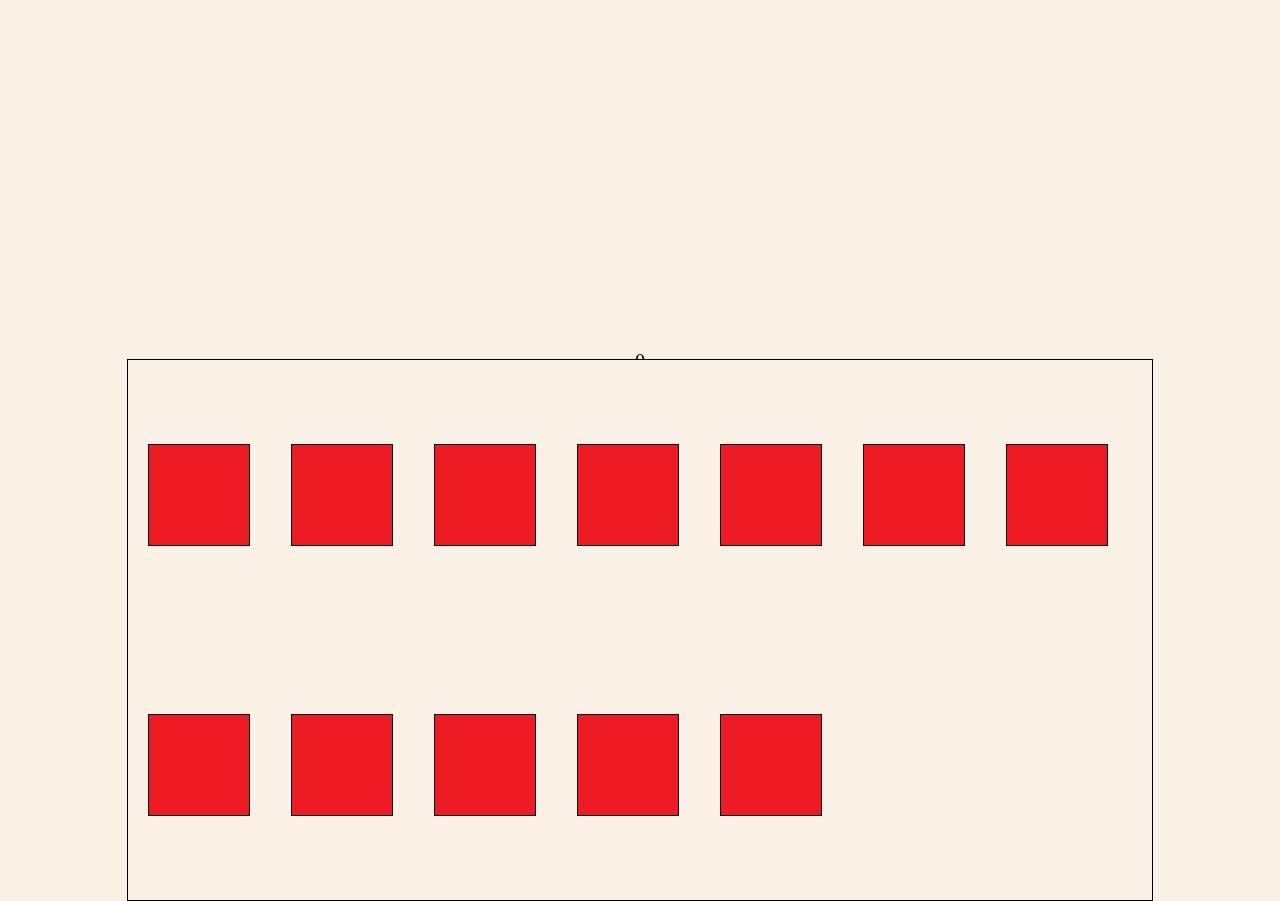
<file: Day-10/index.html>
<!DOCTYPE html>
<html lang="en">
<head>
    <meta charset="UTF-8">
    <meta http-equiv="X-UA-Compatible" content="IE=edge">
    <meta name="viewport" content="width=device-width, initial-scale=1.0">
    <link rel="stylesheet" href="./style.css">
    <title>Document</title>
</head>
<body>
    <div id="scoring">test</div>
    <div id="box"></div>

    <script src="./app.js"></script>
</body>
</html>
</file>
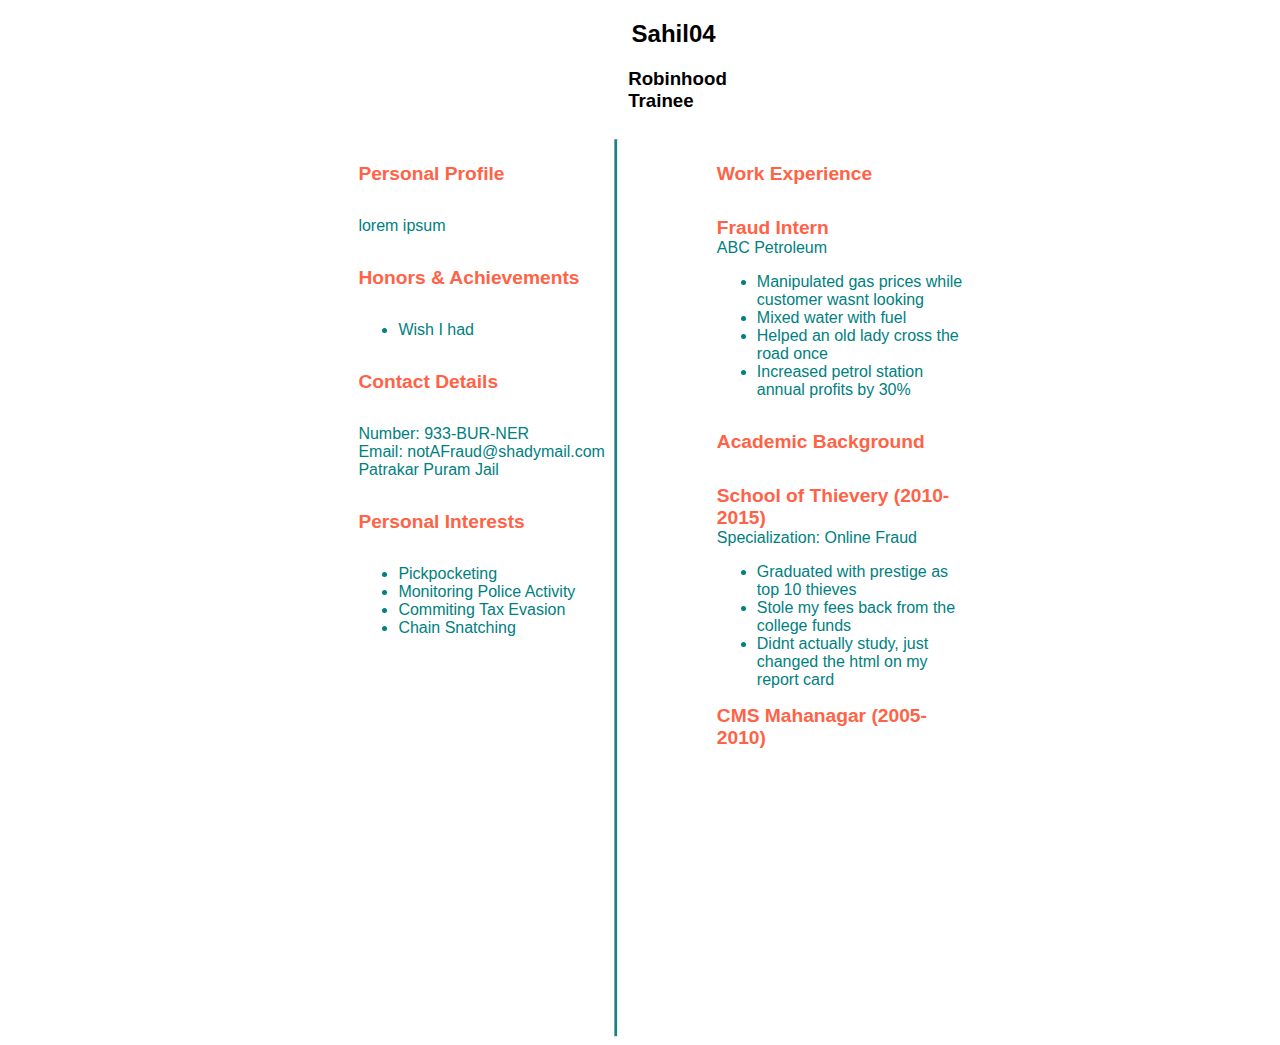
<file: Day-3/index.html>
<!DOCTYPE html>
<html lang="en">
<head>
    <meta charset="UTF-8">
    <meta http-equiv="X-UA-Compatible" content="IE=edge">
    <meta name="viewport" content="width=device-width, initial-scale=1.0">
    <link rel="stylesheet" href="style.css">
    <title>Document</title>

</head>
<body >
    <div id="title">
      <h2 id="heading">Sahil04</h2>
      <h3 id="subheading">Robinhood Trainee</h3>
    </div>
    <div id="container">

      <div id="left-bar">

        <div class="sections">
          <h5 class="categories">Personal Profile</h5>
          <p class="details"> lorem ipsum </p>
        </div>
          
        <div class="sections">
          <h5 class="categories"> Honors & Achievements </h5>
          <p class="details"> <ul><li>Wish I had </li></ul> </p>
        </div>
        
        <div class="sections">
          <h5 class="categories"> Contact Details </h5>
          <p class="details"> Number: 933-BUR-NER <br> 
            Email: notAFraud@shadymail.com<br>
            Patrakar Puram Jail </p>
        </div>
    
        <div class="sections">
          <h5 class="categories"> Personal Interests </h5>
          <p class="details"> <ul>
            <li>Pickpocketing</li>
            <li>Monitoring Police Activity</li>
            <li>Commiting Tax Evasion</li>
            <li>Chain Snatching</li>
          </ul></p>
        </div>

      </div>

    <hr class="vertical-bar">
    <div id= "right-bar">
      <div class="sections">
        <h5 class="categories">Work Experience</h5>
        <p class="details">
          <span class="categories">Fraud Intern</span> <br>
          <span class="project_title"> ABC Petroleum </span><br>
          <ul>
            <li> Manipulated gas prices while customer wasnt looking</li>
            <li> Mixed water with fuel</li>
            <li> Helped an old lady cross the road once </li>
            <li> Increased petrol station annual profits by 30% </li>
          </ul>
          
        </p>
      </div>
      <div class="sections">
        <h5 class="categories">Academic Background</h5>
        <p class="details">
          <span class="categories">School of Thievery (2010-2015) </span><br>
          <span class="project_title">Specialization: Online Fraud </span>
          <ul>
            <li> Graduated with prestige as top 10 thieves</li>
            <li> Stole my fees back from the college funds </li>
            <li> Didnt actually study, just changed the html on my report card </li>
          </ul>
        </p>
        <p class="details">
          <span class="categories">CMS Mahanagar (2005-2010) </span>
        </p>
      </div>
    </div>
  </div>
</body>


</html>
</file>
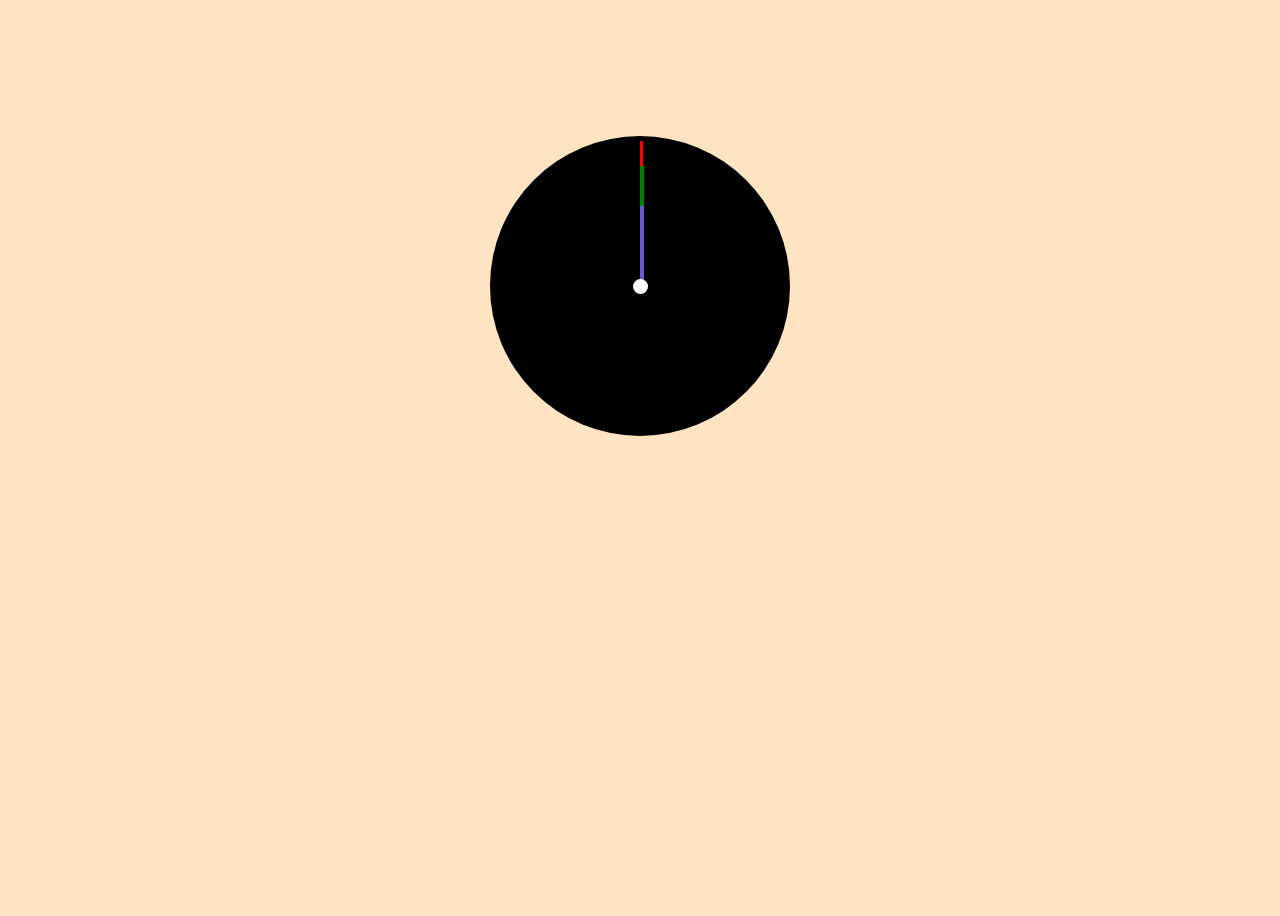
<file: Day-4/index.html>
<!DOCTYPE html>
<html lang="en">
  <head>
    <meta charset="UTF-8" />
    <meta http-equiv="X-UA-Compatible" content="IE=edge" />
    <meta name="viewport" content="width=device-width, initial-scale=1.0" />
    <link rel="stylesheet" href="style.css" />
    <title>Document</title>
  </head>

  <body>
    <div id="surf">
    <div id='dot' class="posi"></div>
      <div id="sec" class="posi"></div>
      <div id="min" class="posi"></div>
      <div id="hour" class="posi"></div>
    </div>
  </body>
</html>
</file>
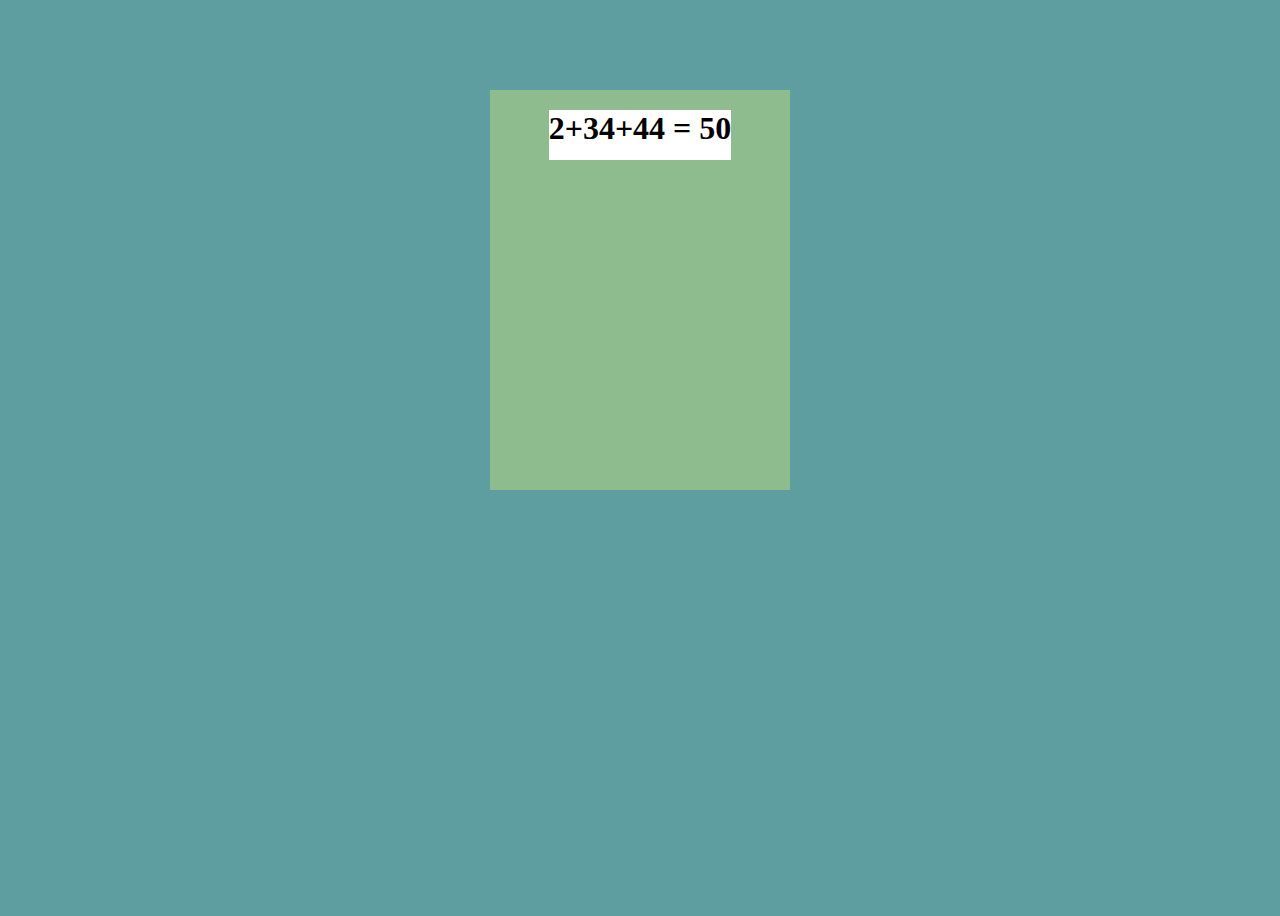
<file: Day-5/index.html>
<!DOCTYPE html>
<html lang="en">
  <head>
    <meta charset="UTF-8" />
    <meta http-equiv="X-UA-Compatible" content="IE=edge" />
    <meta name="viewport" content="width=device-width, initial-scale=1.0" />
    <link rel="stylesheet" href="style.css" />
    <title>Document</title>
  </head>

  <body>

    <div class="inj_button"></div>

    <div id="main_body">
      <div id="keypad"></div>
      <div id="display"></div>
    </div>
    <script src="app.js"></script>

  </body>
</html>
</file>
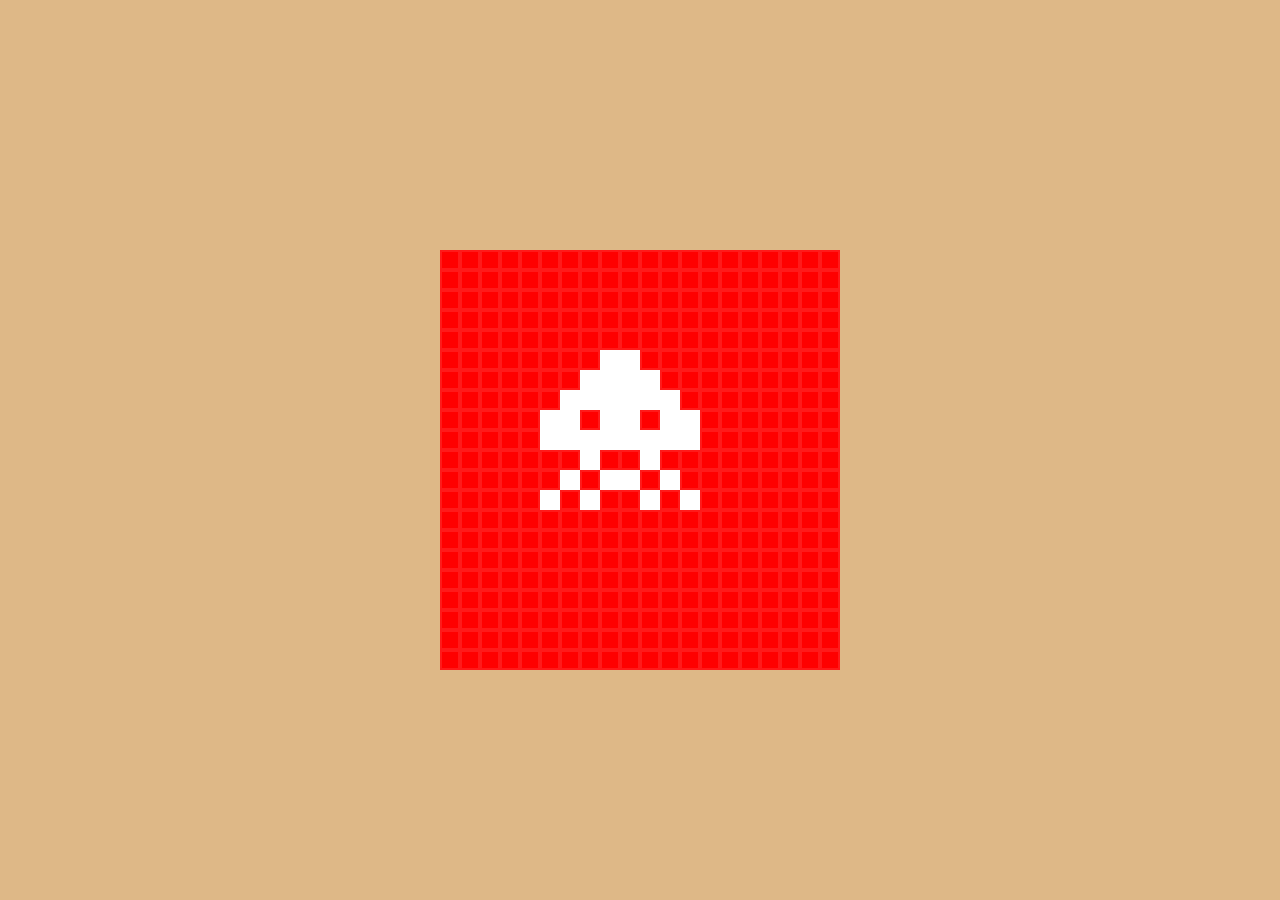
<file: Day-8/index.html>
<!DOCTYPE html>
<html lang="en">
<head>
    <meta charset="UTF-8">
    <meta http-equiv="X-UA-Compatible" content="IE=edge">
    <meta name="viewport" content="width=device-width, initial-scale=1.0">
    <link rel="stylesheet" href="style.css">
    <title>THA 08 - CSS Shape</title>
</head>
<body>
    <div class="container"></div>
    <script src="./app.js"></script>
</body>
</html>
</file>
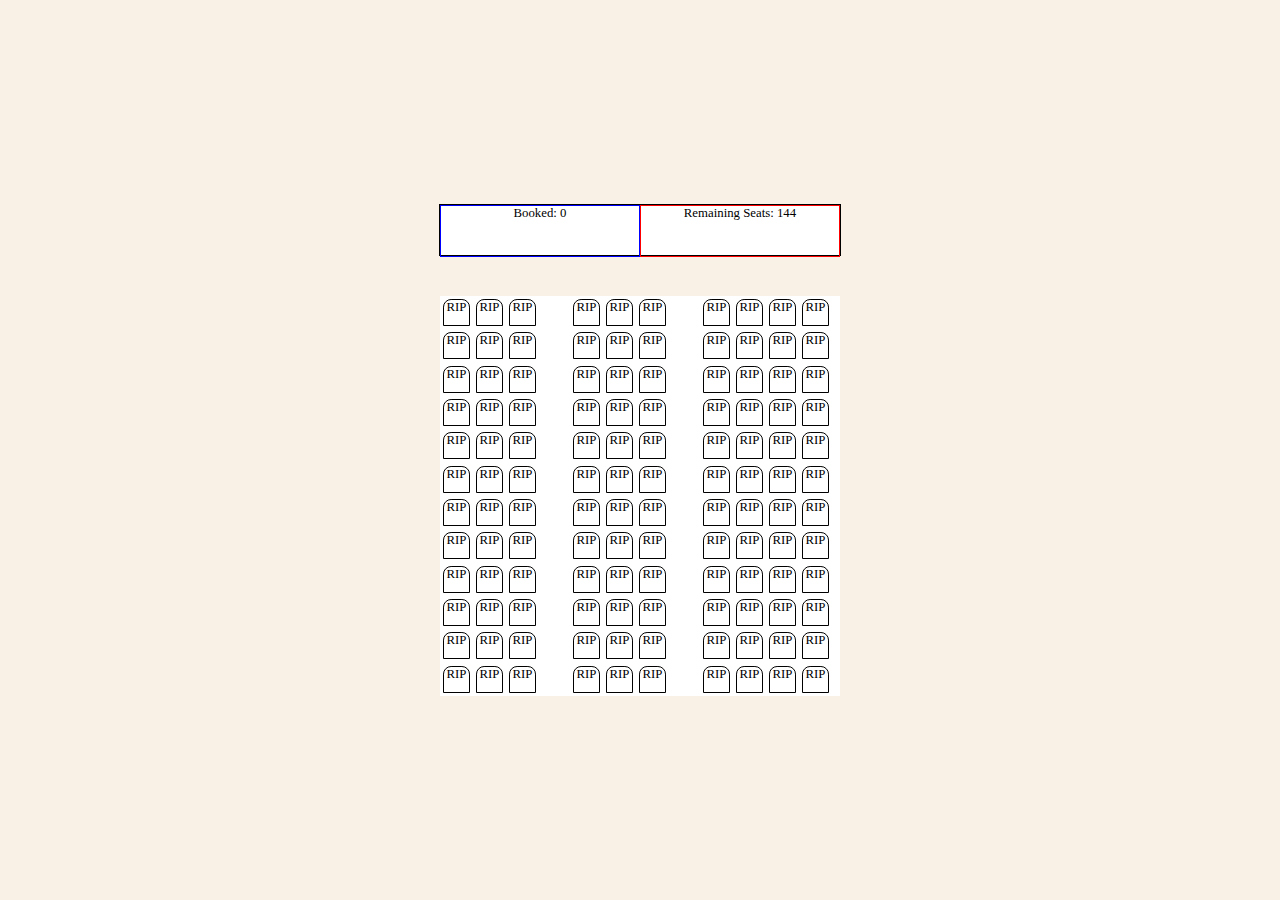
<file: Day-9/index.html>
<!DOCTYPE html>
<html lang="en">
<head>
    <meta charset="UTF-8">
    <meta http-equiv="X-UA-Compatible" content="IE=edge">
    <meta name="viewport" content="width=device-width, initial-scale=1.0">
    <link rel="stylesheet" href="./style.css">
    <title>Document</title>
</head>
<body>
    <div class="container" id="container">
        
        <div id="Booked-Seats"></div>
        <div id="Remaining-Seats"></div>

    </div>
    
    <div id="box"></div>
    <script src="./app.js"></script>
</body>
</html>
</file>
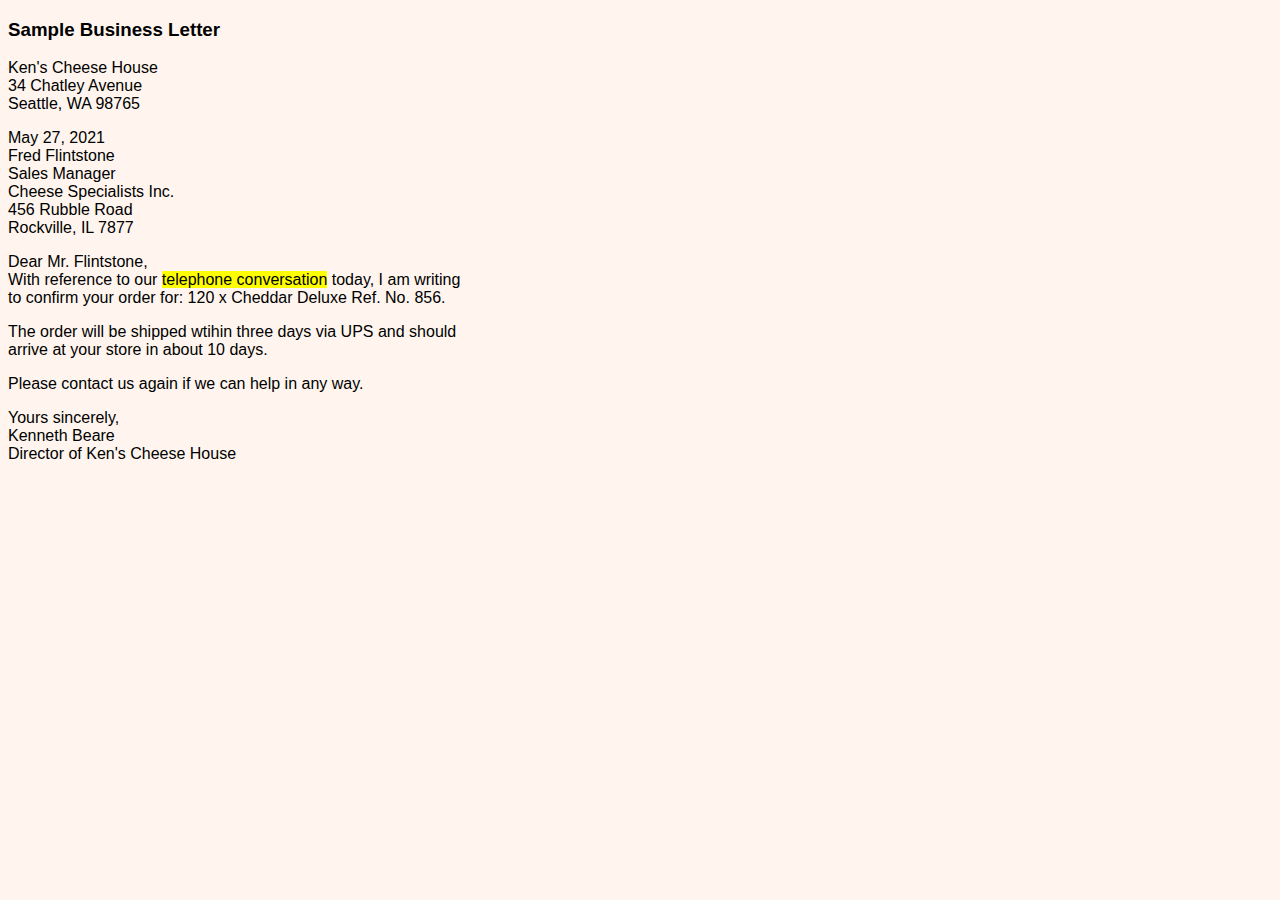
<file: Day1.html>
<!DOCTYPE html>
<html lang="en">
<head>
    <meta charset="UTF-8">
    <meta http-equiv="X-UA-Compatible" content="IE=edge">
    <meta name="viewport" content="width=device-width, initial-scale=1.0">
    <title>Document</title>
</head>
<body style="background-color:seashell; font-family: 'Gill Sans', 'Gill Sans MT', Calibri, 'Trebuchet MS', sans-serif;">

    <h3>Sample Business Letter</h3>
    <p>Ken's Cheese House<br>
    34 Chatley Avenue<br>
    Seattle, WA 98765</p>

    <p>May 27, 2021<br>
    Fred Flintstone<br>
    Sales Manager<br>
    Cheese Specialists Inc.<br>
    456 Rubble Road<br>
    Rockville, IL 7877</p>

    <p>Dear Mr. Flintstone,<br>
    With reference to our <mark>telephone conversation</mark> today, I am writing<br>
    to confirm your order for: 120 x Cheddar Deluxe Ref. No. 856.</p>

    <p>The order will be shipped wtihin three days via UPS and should <br>
    arrive at your store in about 10 days.</p>

    <p>Please contact us again if we can help in any way.</p>

    <p>Yours sincerely,<br>
    Kenneth Beare<br>
    Director of Ken's Cheese House</p>

    <table></table>
</body>
</html>
</file>
<file: Day-10/style.css>
*{
    margin: 0px;
    padding: 0px;
    background-color: #FAF1E6;
}


#box{
    position: absolute;
    height: 60%;
    width: 80%;
    left: 50%;
    top: 70%;
    transform: translate(-50%, -50% );
    
    display: flex;
    flex-wrap: wrap;
    overflow: hidden;
    place-items: center;

    border: 1px solid black;

}
.content{
    margin: 2%;
    /* background-color: aquamarine; */
    width: 100px;
    height: 100px;
    border: 1px solid black;
    text-align: center;
    font-size: 40px;
    
    transition: all 0.15s ease;
    
}
.content:active{
    transform: rotateY(180deg);
}


#scoring{
    position: absolute;
    height: 20px;
    width: 80%;
    left: 50%;
    top: 40%;
    transform: translate(-50%, -50% );

    font-size: 20px;
    text-align: center;
}

.onToggle1{
    transform-style: preserve-3d;
    background-color: brown;
    
}



.cleared{
    background-color: coral;
    transform: rotateY(180deg);
    animation: flip 1s;
}

@keyframes flip{
    from{
        opacity: 0%;
        transform: rotateY(0deg);
    }
    to{
        opacity: 100%;
        transform: rotateY(180deg);
        font-size: 100px;
        width: 500px;
        height: 100px;
        visibility: hidden;

    }
}
</file>
<file: Day-3/style.css>
body{
    margin-left: auto;
    margin-right: auto;
    font-family: Calibri, 'Trebuchet MS', sans-serif;
    place-items: center;
}

#title #heading{
    margin-left: 45%;
}
#title #subheading{
    margin-left: 43%;
}

#container{
    width: 80%;
    margin-left: 20%;
}

.sections{
    color: teal;
}
.categories{
    font-weight: bold;
    font-size:larger;
    color: tomato;
}

#left-bar{
    float: left;
    width: 25%;
    margin-left: 10%;
}
.vertical-bar{
    float: left;
    background-color:darkcyan;
    height: 70vw;
    width: 0.1em;
    margin-left: auto;
}

#right-bar{
    float: right;
    width: 25%;
    margin-right: 30%;
}
</file>
<file: Day-4/style.css>
body {
  margin-left: 0;
  margin-right: 0;
  min-height: 100vh;
  display: flex;
  background-color: bisque;
}

#surf {
  width: 300px;
  height: 300px;
  display: flex;
  justify-content: center;
  align-items: center;

  margin: 10% auto 0% auto;
  position: relative;
  border-radius: 50%;
  background-color: black;
  place-content: center;
}

#sec {
  width: 3px;
  height: 145px;
  background-color: red;
  transform: rotate(180deg);
  position: absolute;
  top: 50%;
  left: 50%;

  transform-origin: top;
  animation: time 60s linear infinite;
}

#min {
  width: 4px;
  height: 120px;
  background-color: green;
  transform: rotate(180deg);
  
  position: absolute;
  top: 50%;
  left: 50%;

  z-index: 2;
  transform-origin: top ;
  animation: time 200s linear infinite;
}

#hour {
  width: 4px;
  height: 80px;

  position: absolute;
  top: 50%;
  left: 50%;
  transform: rotate(180deg);

  z-index: 3;
  background-color: slateblue;
  transform-origin: top;
  animation: time 500s linear infinite;
}

#dot {
  position: absolute;
  background-color: white;
  width: 15px;
  height: 15px;
  border-radius: 50%;
  z-index: 5;
  
  top: calc(50% - 7.5)px;
  left: calc(50% - 7.5)px;
}

@keyframes time {
  /* from {
    transform: rotate(0deg);
  } */
  to {
    transform: rotate(360deg);
  }
}
</file>
<file: Day-5/style.css>
body{
  margin-left: 0;
  margin-right: 0;
  width: 100vw;
  height: 100vh;
  background-color: cadetblue;
}

#main_body{
  position: absolute;
  width: 300px;
  height: 400px;
  left: calc(50% - 150px);
  display: flex;
  flex-direction: column;

  top: 10%;
  background-color: darkseagreen;

}

#display{
  text-align: right;
  font-size: 2rem;
  font-weight: bold;

  background-color: white;
  width: auto;
  height: 50px;
  margin: 20px auto 0px auto;
}
</file>
<file: Day-8/style.css>
*{
    margin: 0px;
    padding: 0px;

}

body{
    background-color: burlywood;
    display: flex;
    place-items: center;
    justify-content: center;
    width: 100vw;
    height: 100vh;
}

.container{
    width: 400px;
    height: 400px;
    display: flex;
    flex-wrap: wrap;
    /* border: 1px solid black; */
}

.container-child{
    width: 16px;
    height: 16px;
    background-color: red;
    border: 2px solid rgba(255, 255, 255, 0.1);
}

.container-child-on{
    width: 16px;
    height: 16px;
    background-color: white;
}
</file>
<file: Day-9/style.css>
*{
    margin: 0px;
    padding: 0px;
}

body{
    display: flex;
    flex-direction: column;

    justify-content: center;
    background-color: #FAF1E6;
    width: 100vw;
    height: 100vh;

    place-items: center;

    text-align: center;
    font-size: 0.8em;
    
}
.container{
    width: 400px;
    height: 50px;
    
    margin-bottom: 40px;
    display: flex;
    flex-wrap: nowrap;
    
    background-color: #FFFFFF;
    border: 1px solid black;
    
}

#Booked-Seats{
    width: 50%;
    height: 100%;
    border: 1px solid blue;
    text-align: center;
}

#Remaining-Seats{
    width: 50%;
    height: 100%;
    border: 1px solid red;
}

#box{
    height: 400px;
    width: 400px;

    display: flex;
    flex-wrap: wrap;

    background-color: rgb(173, 95, 22);

}

.seats{
    width: 10px;
    height: 10px;
    margin: 3px;

    border: 1px solid black;
    border-radius: 30% 30% 0% 0%;
    
}

.spacer{
    width: 10px;
    height: 10px;
    margin: 3px;
    
    border-radius: 30% 30% 0% 0%;
}

.booked{
    background-color: darkgray;
}
</file>
